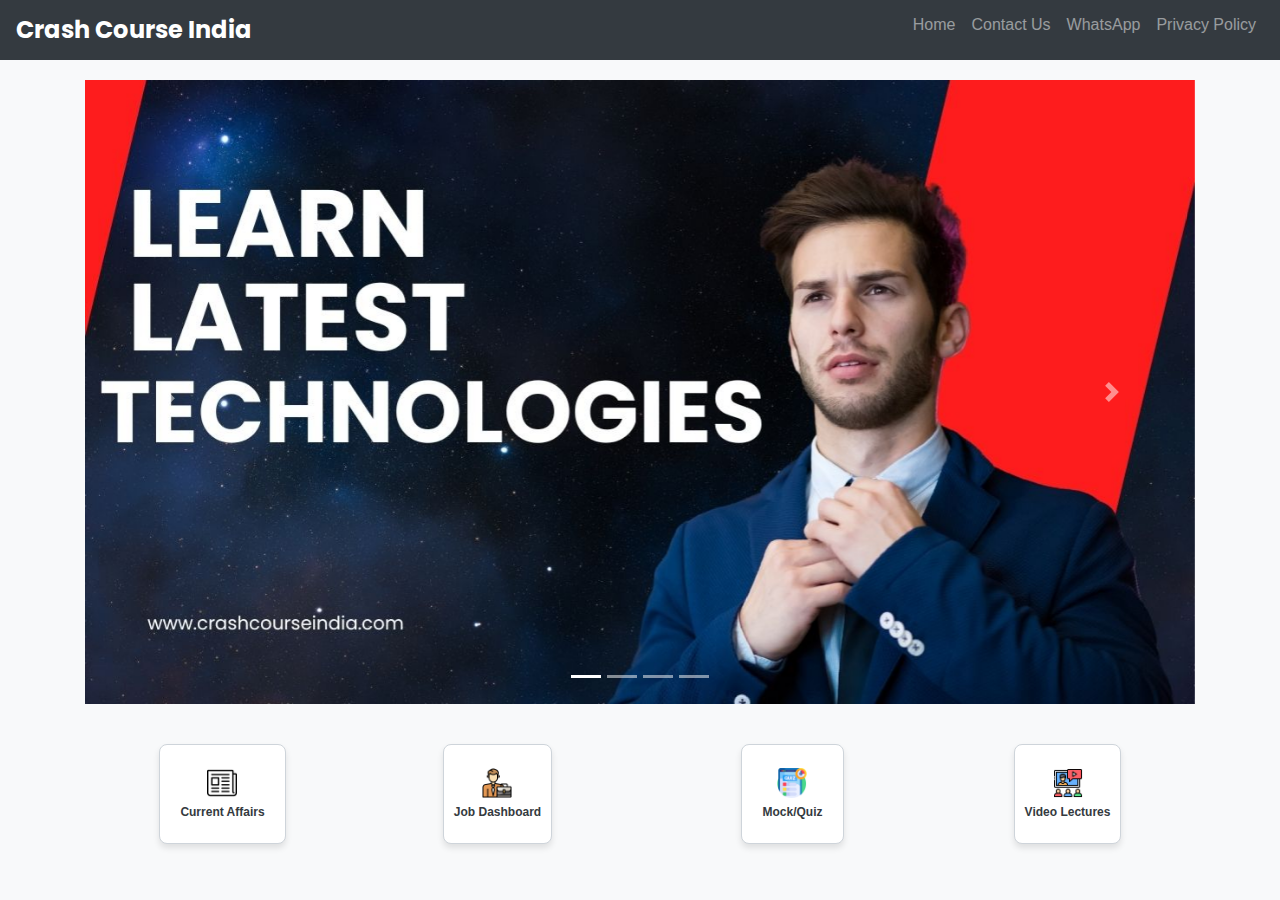
<file: index.html>
<!DOCTYPE html>
<html lang="en">
<head>
    <meta charset="UTF-8">
    <meta http-equiv="X-UA-Compatible" content="IE=edge" /> 
    <meta name="viewport" content="width=device-width, initial-scale=1.0">
    <title>Crash Course India</title>
    
    <!-- Bootstrap CSS -->
    <link rel="stylesheet" href="https://stackpath.bootstrapcdn.com/bootstrap/4.5.2/css/bootstrap.min.css">
    
    <!-- Custom CSS -->
    <link rel="stylesheet" href="styles.css"> <!-- Link to your custom CSS file -->
    
    <!-- Google Fonts -->
    <link href="https://fonts.googleapis.com/css2?family=Poppins:wght@400;700&display=swap" rel="stylesheet">
    
    <style>
        /* Navbar styling */
        .navbar {
            padding-top: 5px;
            padding-bottom: 5px;
        }

        /* Card styling */
        .card-contact {
            border: 1px solid #ced4da;
            border-radius: 8px;
            background-color: white;
            box-shadow: 0 4px 6px rgba(0, 0, 0, 0.1);
            transition: all 0.3s ease;
            overflow: hidden; /* Ensure content does not overflow */
            width: 100%; /* Set width to 100% to fit in column */
            margin-bottom: 20px; /* Add space between cards on small screens */
            height: 100px; /* Set height equal to a button */
            display: flex;
            align-items: center;
            justify-content: center;
        }

        /* Card hover effect */
        .card-contact:hover {
            transform: translateY(-5px);
        }

        /* Card body styling */
        .card-contact .card-body {
            padding: 10px; /* Reduced padding inside the card body */
            display: flex;
            flex-direction: column; /* Align content in a column */
            align-items: center;
            justify-content: center;
            text-align: center; /* Center text horizontally */
        }

        /* Image styling inside cards */
        .card-contact img {
            width: 30px; /* Set image width */
            height: 30px; /* Set image height */
            margin-bottom: 5px; /* Add margin below the image */
        }

        /* Text styling inside cards */
        .card-contact span {
            font-size: 12px; /* Set font size for the text */
            font-weight: bold; /* Set font weight for the text */
        }

        /* Specific card width adjustments */
        .card-contact.contact-us, .card-contact.mock-quiz {
            width: calc(100% + 20px); /* Increase width by a little */
        }
    </style>
</head>
<body>

<!-- Navbar -->
<nav class="navbar navbar-expand-lg navbar-dark bg-dark">
    <a class="navbar-brand" href="#">Crash Course India</a>
    <button class="navbar-toggler" type="button" data-toggle="collapse" data-target="#navbarNav" aria-controls="navbarNav" aria-expanded="false" aria-label="Toggle navigation">
        <span class="navbar-toggler-icon"></span>
    </button>
    <div class="collapse navbar-collapse justify-content-end" id="navbarNav">
        <ul class="navbar-nav">
            <li class="nav-item">
                <a class="nav-link" href="#">Home</a>
            </li>
            <li class="nav-item">
                <a class="nav-link" href="extra-details.html">Contact Us</a>
            </li>
            <li class="nav-item">
                <a class="nav-link" href="https://whatsapp.com/channel/0029VaaDqIP7YSd244XP8O1T" target="_blank">WhatsApp</a>
            </li>
            <li class="nav-item">
                <a class="nav-link" href="privacy.html">Privacy Policy</a>
            </li>
        </ul>
    </div>
</nav>  

<!-- Carousel -->
<div class="container" style="padding-top: 20px; padding-bottom: 20px;">
    <div id="carouselExampleIndicators" class="carousel slide" data-ride="carousel">
        <ol class="carousel-indicators">
            <li data-target="#carouselExampleIndicators" data-slide-to="0" class="active"></li>
            <li data-target="#carouselExampleIndicators" data-slide-to="1"></li>
            <li data-target="#carouselExampleIndicators" data-slide-to="2"></li>
            <li data-target="#carouselExampleIndicators" data-slide-to="3"></li>
        </ol>
        <div class="carousel-inner">
            <div class="carousel-item active">
                <img src="caresoul-image-1.jpg" class="d-block w-100" alt="First slide">
            </div>
            <div class="carousel-item">
                <img src="caresoul-image-2.jpg" class="d-block w-100" alt="Second slide">
            </div>
            <div class="carousel-item">
                <img src="caresoul-image-3.jpg" class="d-block w-100" alt="Third slide">
            </div>
            <div class="carousel-item">
                <img src="caresoul-image-4.jpg" class="d-block w-100" alt="Fourth slide">
            </div>
        </div>
        <a class="carousel-control-prev" href="#carouselExampleIndicators" role="button" data-slide="prev">
            <span class="carousel-control-prev-icon" aria-hidden="true"></span>
            <span class="sr-only">Previous</span>
        </a>
        <a class="carousel-control-next" href="#carouselExampleIndicators" role="button" data-slide="next">
            <span class="carousel-control-next-icon" aria-hidden="true"></span>
            <span class="sr-only">Next</span>
        </a>
    </div>
</div>

<!-- Contact Us and Job Dashboard Cards -->
<div class="container" style="padding-top: 20px;">
    <div class="row">
        <!-- Each card is wrapped in a column with a class col-6 col-lg-3 to create two columns per row -->
        <div class="col-6 col-lg-3 d-flex justify-content-center">
            <a href="https://crashcourseindia.com/currentaffair" class="text-dark">
                <div class="card card-contact contact-us">
                    <div class="card-body">
                        <img src="current-affairs.png" alt="Current Affairs Icon">
                        <span>Current Affairs</span>
                    </div>
                </div>
            </a>
        </div>
        <div class="col-6 col-lg-3 d-flex justify-content-center">
            <a href="jobdashboard.html" class="text-dark">
                <div class="card card-contact">
                    <div class="card-body">
                        <img src="jobsearch.png" alt="Job Dashboard Icon">
                        <span>Job Dashboard</span>
                    </div>
                </div>
            </a>
        </div>
        <div class="col-6 col-lg-3 d-flex justify-content-center">
            <a href="mockandquiz.html" class="text-dark">
                <div class="card card-contact mock-quiz">
                    <div class="card-body">
                        <img src="quiz.png" alt="Mock/Quiz Icon">
                        <span>Mock/Quiz</span>
                    </div>
                </div>
            </a>
        </div>
        <div class="col-6 col-lg-3 d-flex justify-content-center">
            <a href="videolectures.html" class="text-dark">
                <div class="card card-contact">
                    <div class="card-body">
                        <img src="liveclasses.png" alt="Video Lectures Icon">
                        <span>Video Lectures</span>
                    </div>
                </div>
            </a>
        </div>
    </div>
</div>

<!-- Bootstrap JS -->
<script src="https://code.jquery.com/jquery-3.5.1.slim.min.js"></script>
<script src="https://cdn.jsdelivr.net/npm/@popperjs/core@2.5.4/dist/umd/popper.min.js"></script>
<script src="https://stackpath.bootstrapcdn.com/bootstrap/4.5.2/js/bootstrap.min.js"></script>
</body>
</html>
</file>
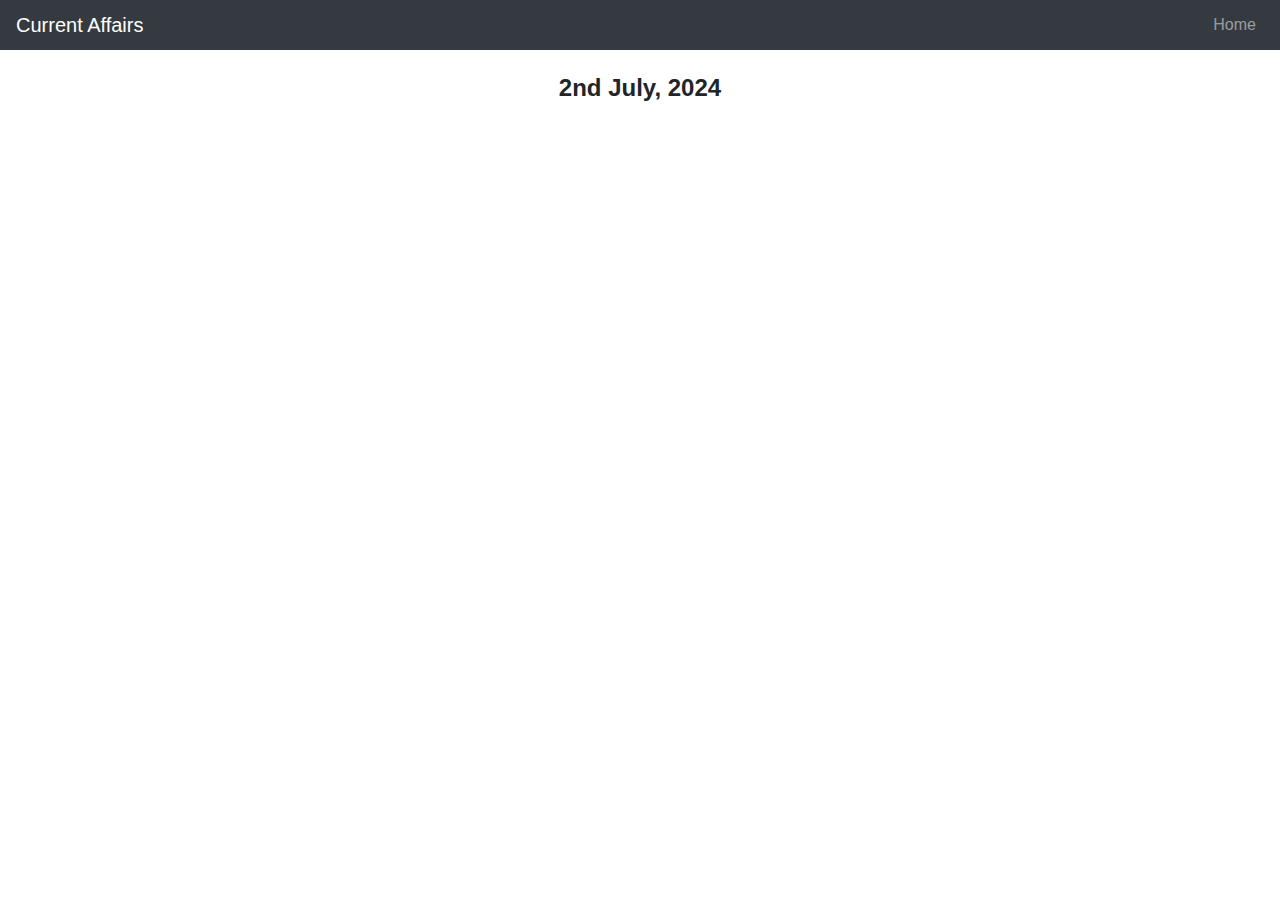
<file: currentaffair.html>
<!DOCTYPE html>
<html lang="en">
<head>
    <meta charset="UTF-8">
    <meta http-equiv="X-UA-Compatible" content="IE=edge" />
    <meta name="viewport" content="width=device-width, initial-scale=1.0">
    <title>Current Affairs</title>
    <!-- Bootstrap CSS -->
    <link rel="stylesheet" href="https://stackpath.bootstrapcdn.com/bootstrap/4.5.2/css/bootstrap.min.css">
    <!-- Google Fonts -->
    <link href="https://fonts.googleapis.com/css2?family=Poppins:wght@400;700&display=swap" rel="stylesheet">
    <style>
        .navbar {
            padding-top: 5px;
            padding-bottom: 5px;
        }

        .container {
            padding-top: 20px;
            text-align: center;
        }

        .video-container {
            display: flex;
            flex-direction: column;
            align-items: center;
            justify-content: center;
        }

        .video-title {
            font-size: 24px;
            font-weight: bold;
            margin-bottom: 20px;
        }
    </style>
</head>
<body>

<!-- Navbar -->
<nav class="navbar navbar-expand-lg navbar-dark bg-dark">
    <a class="navbar-brand" href="#">Current Affairs</a>
    <button class="navbar-toggler" type="button" data-toggle="collapse" data-target="#navbarNav" aria-controls="navbarNav" aria-expanded="false" aria-label="Toggle navigation">
        <span class="navbar-toggler-icon"></span>
    </button>
    <div class="collapse navbar-collapse justify-content-end" id="navbarNav">
        <ul class="navbar-nav">
            <li class="nav-item">
                <a class="nav-link" href="index.html">Home</a>
            </li>
        </ul>
    </div>
</nav>  

<!-- Content -->
<div class="container">
    <div class="video-container">
        <div class="video-title">2nd July, 2024</div>
        <iframe width="560" height="315" src="https://www.youtube.com/embed/IE8Q8qMouTA?si=qyVrO2YXcJGShcNR" frameborder="0" allow="accelerometer; autoplay; clipboard-write; encrypted-media; gyroscope; picture-in-picture" allowfullscreen></iframe>
    </div>
</div>

<!-- Bootstrap JS -->
<script src="https://code.jquery.com/jquery-3.5.1.slim.min.js"></script>
<script src="https://cdn.jsdelivr.net/npm/@popperjs/core@2.5.4/dist/umd/popper.min.js"></script>
<script src="https://stackpath.bootstrapcdn.com/bootstrap/4.5.2/js/bootstrap.min.js"></script>
</body>
</html>
</file>
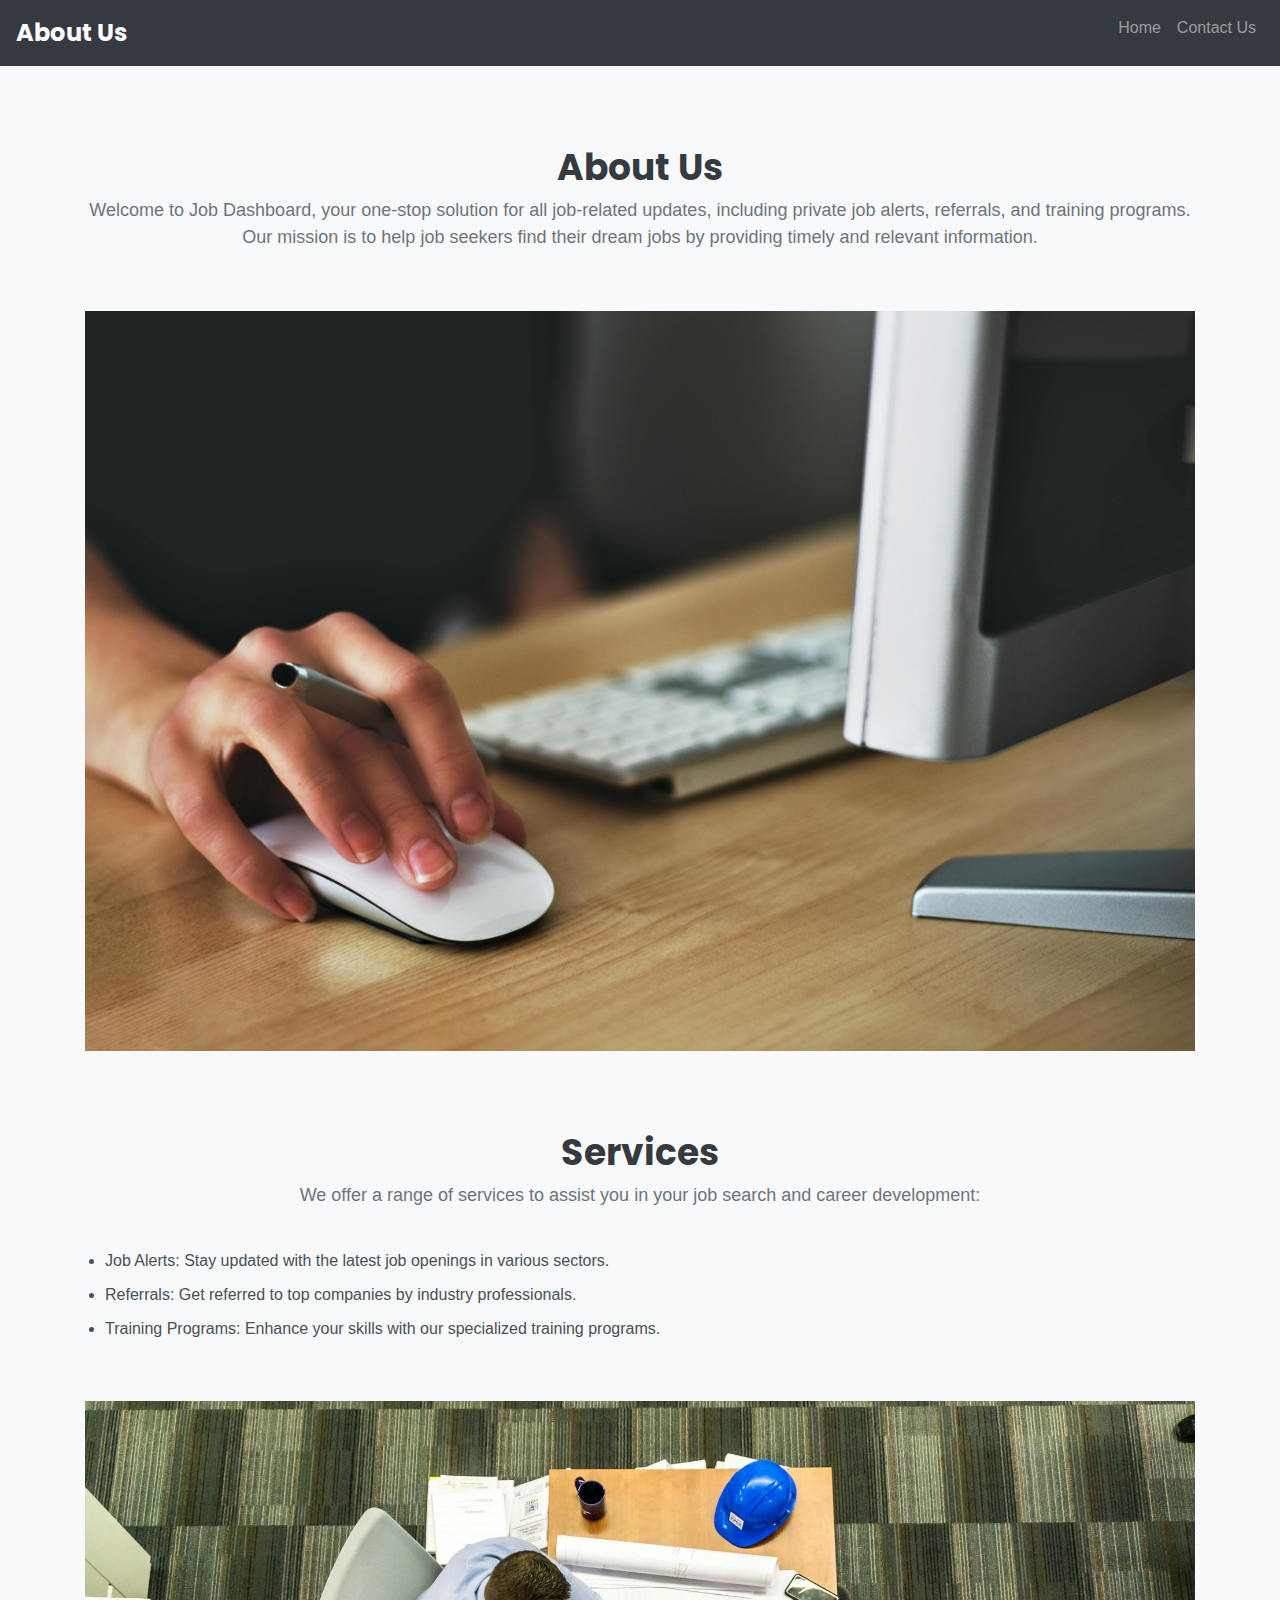
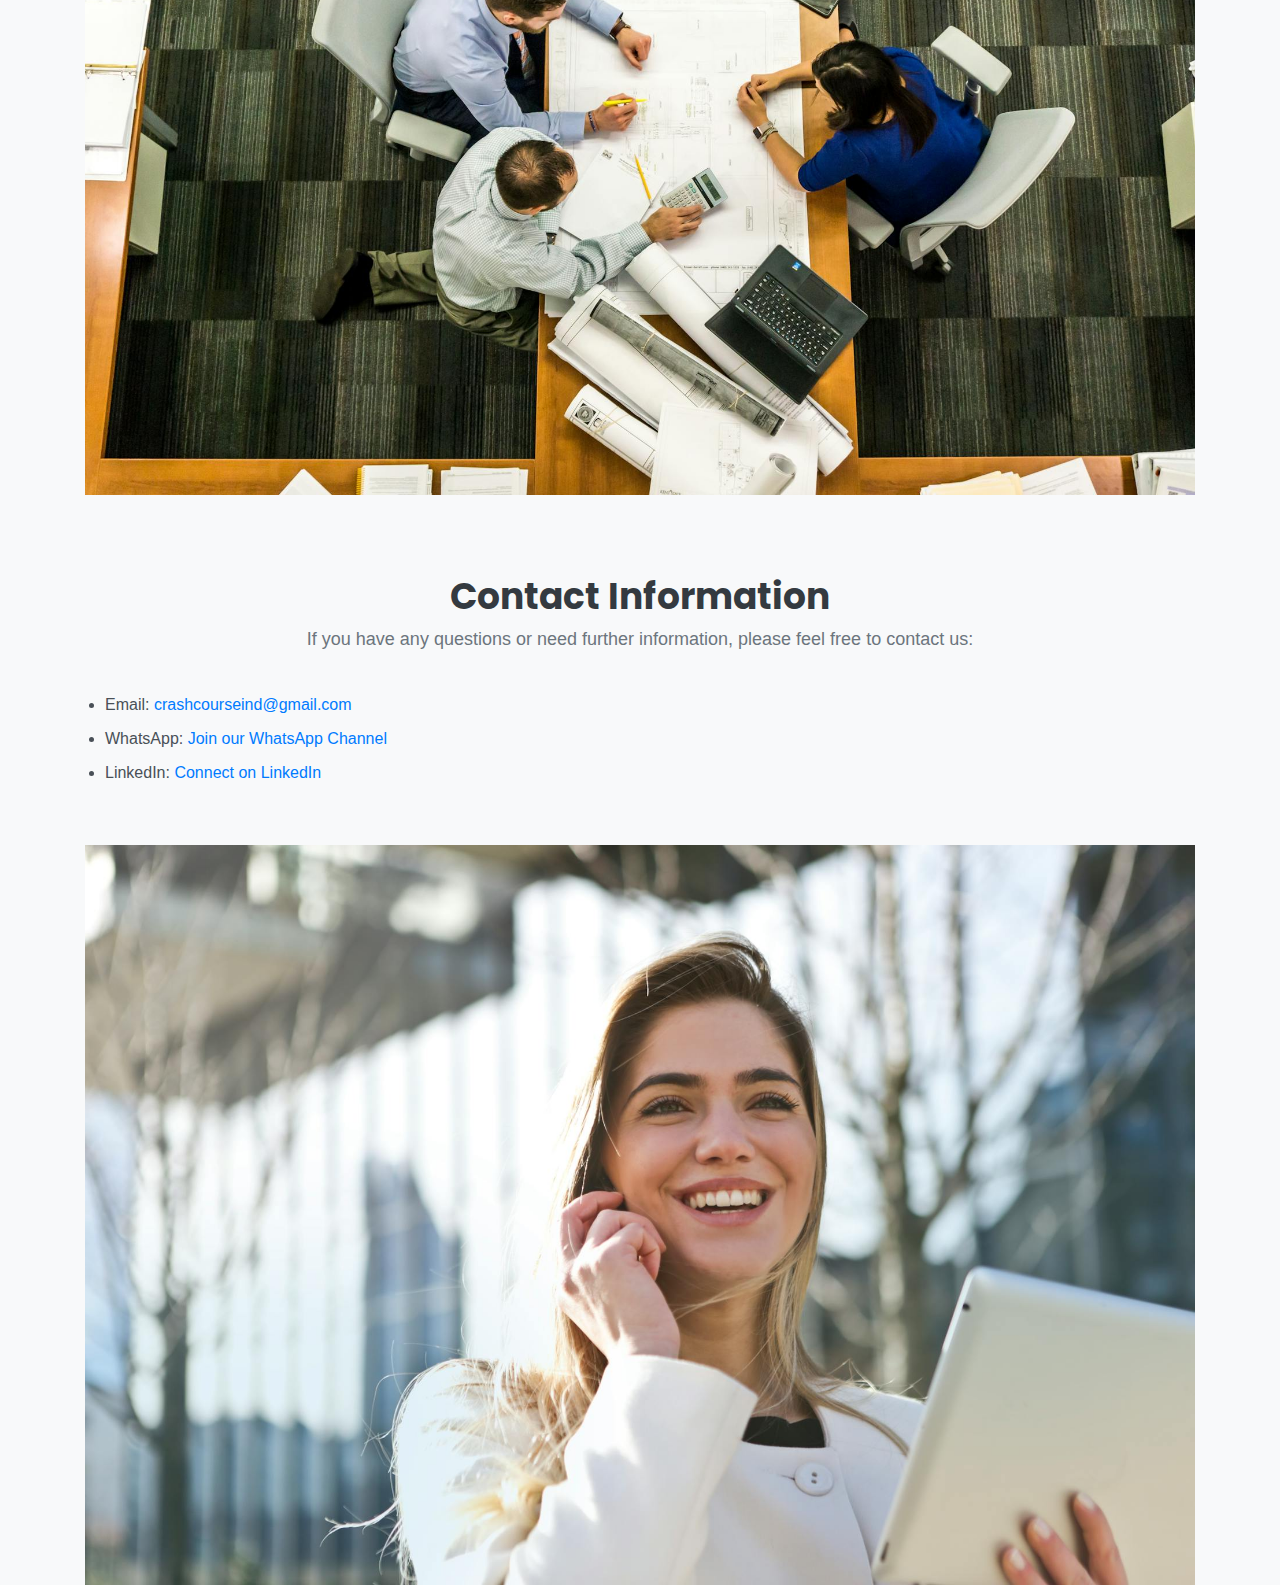
<file: extra-details.html>
<!DOCTYPE html>
<html lang="en">
<head>
    <meta charset="UTF-8">
    <meta http-equiv="X-UA-Compatible" content="IE=edge" /> 
    <meta name="viewport" content="width=device-width, initial-scale=1.0">
    <title>Contact Us</title>
    <!-- Bootstrap CSS -->
    <link rel="stylesheet" href="https://stackpath.bootstrapcdn.com/bootstrap/4.5.2/css/bootstrap.min.css">
    <!-- Custom CSS -->
    <link rel="stylesheet" href="styles.css"> <!-- Link to your custom CSS file -->
    <!-- Google Fonts -->
    <link href="https://fonts.googleapis.com/css2?family=Poppins:wght@400;700&display=swap" rel="stylesheet">
</head>
<body>

<!-- Navbar -->
<nav class="navbar navbar-expand-lg navbar-dark bg-dark">
    <a class="navbar-brand" href="index.html">About Us</a>
    <button class="navbar-toggler" type="button" data-toggle="collapse" data-target="#navbarNav" aria-controls="navbarNav" aria-expanded="false" aria-label="Toggle navigation">
        <span class="navbar-toggler-icon"></span>
    </button>
    <div class="collapse navbar-collapse justify-content-end" id="navbarNav">
        <ul class="navbar-nav">
            <li class="nav-item">
                <a class="nav-link" href="index.html">Home</a>
            </li>
            <li class="nav-item">
                <a class="nav-link" href="extra-details.html">Contact Us</a>
            </li>
        </ul>
    </div>
</nav>  

<!-- Additional Details Section -->
<div class="container" style="padding-top: 40px;">
    <div class="row">
        <div class="col-md-12 text-center">
            <h2 class="section-title">About Us</h2>
            <p class="section-description">Welcome to Job Dashboard, your one-stop solution for all job-related updates, including private job alerts, referrals, and training programs. Our mission is to help job seekers find their dream jobs by providing timely and relevant information.</p>
            <img src="contact us image 1.jpg" class="img-fluid" alt="About Us">
        </div>
    </div>

    <div class="row" style="padding-top: 40px;">
        <div class="col-md-12 text-center">
            <h2 class="section-title">Services</h2>
            <p class="section-description">We offer a range of services to assist you in your job search and career development:</p>
            <ul class="service-list">
                <li>Job Alerts: Stay updated with the latest job openings in various sectors.</li>
                <li>Referrals: Get referred to top companies by industry professionals.</li>
                <li>Training Programs: Enhance your skills with our specialized training programs.</li>
            </ul>
            <img src="contact us image 2.jpeg" class="img-fluid" alt="Services">
        </div>
    </div>

    <div class="row" style="padding-top: 40px;">
        <div class="col-md-12 text-center">
            <h2 class="section-title">Contact Information</h2>
            <p class="section-description">If you have any questions or need further information, please feel free to contact us:</p>
            <ul class="contact-list">
                <li>Email: <a href="mailto:crashcourseind@gmail.com">crashcourseind@gmail.com</a></li>
                <li>WhatsApp: <a href="https://www.whatsapp.com/channel/0029VaaDqIP7YSd244XP8O1T" target="_blank">Join our WhatsApp Channel</a></li>
                <li>LinkedIn: <a href="https://www.linkedin.com/in/private-govt-job-notifications-referrals-and-trainings-70336b2a7?utm_source=share&utm_campaign=share_via&utm_content=profile&utm_medium=android_app" target="_blank">Connect on LinkedIn</a></li>
            </ul>
            <img src="contact us image 3.jpeg" class="img-fluid" alt="Contact Us">
        </div>
    </div>
</div>

<!-- Bootstrap JS -->
<script src="https://code.jquery.com/jquery-3.5.1.slim.min.js"></script>
<script src="https://cdn.jsdelivr.net/npm/@popperjs/core@2.5.4/dist/umd/popper.min.js"></script>
<script src="https://stackpath.bootstrapcdn.com/bootstrap/4.5.2/js/bootstrap.min.js"></script>

</body>
</html>
</file>
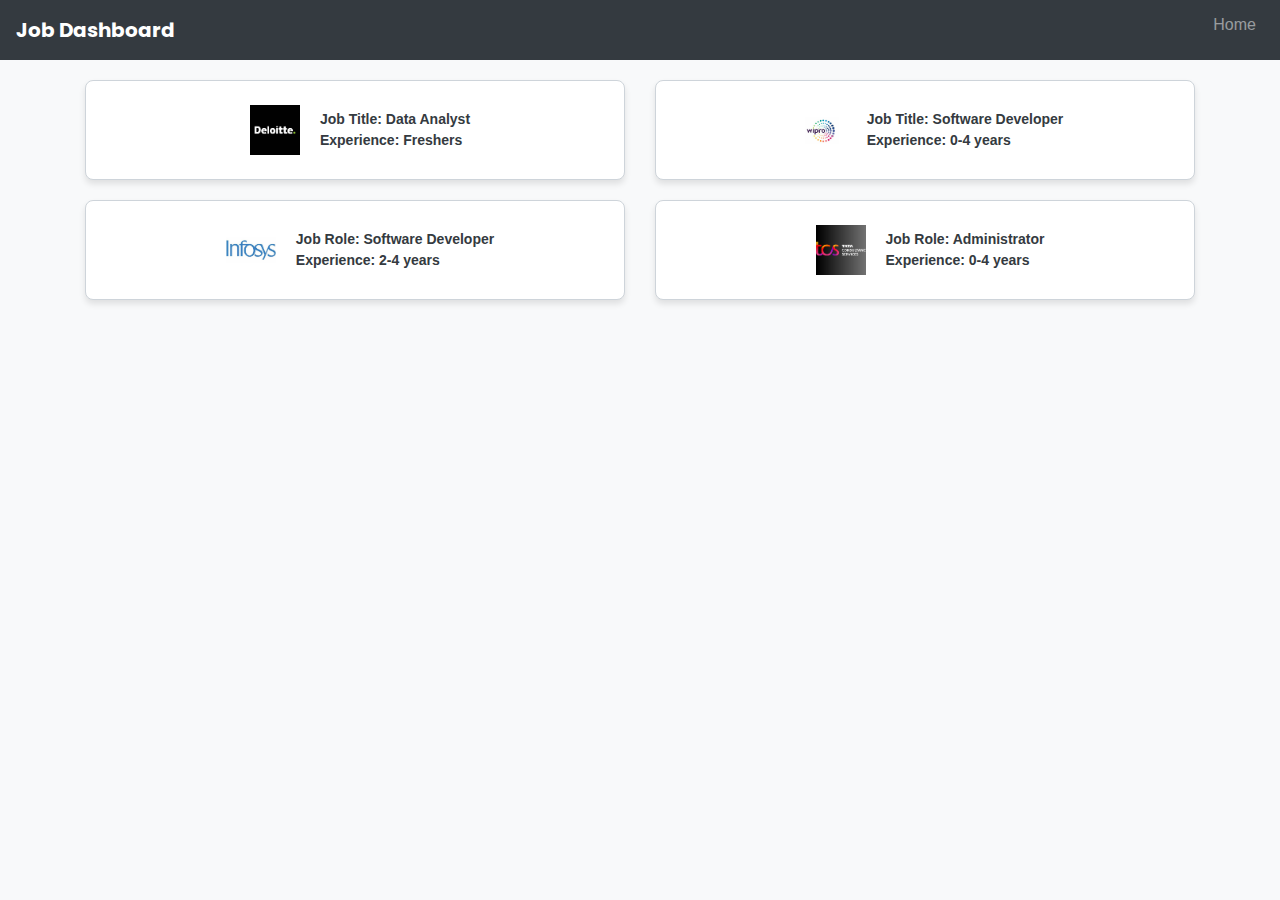
<file: jobdashboard.html>
<!DOCTYPE html>
<html lang="en">
<head>
    <meta charset="UTF-8">
    <meta http-equiv="X-UA-Compatible" content="IE=edge" /> 
    <meta name="viewport" content="width=device-width, initial-scale=1.0">
    <title>Job Dashboard</title>
    <!-- Bootstrap CSS -->
    <link rel="stylesheet" href="https://stackpath.bootstrapcdn.com/bootstrap/4.5.2/css/bootstrap.min.css">
    <!-- Custom CSS -->
    <link rel="stylesheet" href="styles.css"> <!-- Link to your custom CSS file -->
    <!-- Google Fonts -->
    <link href="https://fonts.googleapis.com/css2?family=Poppins:wght@400;700&display=swap" rel="stylesheet">
    <style>
        .navbar {
            padding-top: 5px;
            padding-bottom: 5px;
        }

        .navbar-brand {
            font-size: 20px; /* Adjust font size for the heading */
        }

        .container {
            padding-top: 20px;
            text-align: center;
        }

        /* Card styling */
        .card-contact {
            border: 1px solid #ced4da;
            border-radius: 8px;
            background-color: white;
            box-shadow: 0 4px 6px rgba(0, 0, 0, 0.1);
            transition: all 0.3s ease;
            overflow: hidden; /* Ensure content does not overflow */
            width: 100%; /* Set width to 100% to fit within the container */
            margin-bottom: 20px; /* Add space between cards on small screens */
            height: 100px; /* Set height equal to a button */
            display: flex;
            align-items: center;
            justify-content: flex-start; /* Align content to the left */
            padding-left: 10px; /* Add padding to the left */
        }

        /* Card hover effect */
        .card-contact:hover {
            transform: translateY(-5px);
        }

        /* Card body styling */
        .card-contact .card-body {
            display: flex;
            flex-direction: row; /* Align content in a row */
            align-items: center;
            text-align: left; /* Align text to the left */
            padding: 0; /* Remove padding inside the card body */
        }

        /* Image styling inside cards */
        .card-contact img {
            width: 50px; /* Increase image width */
            height: 50px; /* Increase image height */
            margin-right: 20px; /* Add margin to the right of the image */
        }

        /* Text styling inside cards */
        .card-contact span {
            font-size: 14px; /* Reduce font size for the text */
            font-weight: bold; /* Set font weight for the text */
        }

        /* Cards container styling */
        .cards-container {
            display: flex;
            flex-direction: column; /* Ensure cards are displayed in a column */
            align-items: center; /* Center cards horizontally */
            padding-top: 20px;
        }
    </style>
</head>
<body>

<!-- Navbar -->
<nav class="navbar navbar-expand-lg navbar-dark bg-dark">
    <a class="navbar-brand" href="#">Job Dashboard</a>
    <button class="navbar-toggler" type="button" data-toggle="collapse" data-target="#navbarNav" aria-controls="navbarNav" aria-expanded="false" aria-label="Toggle navigation">
        <span class="navbar-toggler-icon"></span>
    </button>
    <div class="collapse navbar-collapse justify-content-end" id="navbarNav">
        <ul class="navbar-nav">
            <li class="nav-item">
                <a class="nav-link" href="index.html">Home</a>
            </li>
        </ul>
    </div>
</nav>  

<!-- Job Dashboard Content -->
<div class="container">
    <div class="row justify-content-center"> <!-- Use justify-content-center to centralize -->
        
        <!-- Card 1 -->
        <div class="col-md-8 col-lg-6 d-flex justify-content-center">
            <a href="https://forms.gle/dQab4mLNp6qeSrQS8" class="text-dark w-100">
                <div class="card card-contact">
                    <div class="card-body">
                        <img src="Delloite.png" alt="Delloite Icon">
                        <span>Job Title: Data Analyst<br>Experience: Freshers</span>
                    </div>
                </div>
            </a>
        </div>
        
        <!-- Card 2 -->
        <div class="col-md-8 col-lg-6 d-flex justify-content-center">
            <a href="https://forms.gle/UP6BZM4UxA2gPGYd6" class="text-dark w-100">
                <div class="card card-contact">
                    <div class="card-body">
                        <img src="Wipro.png" alt="Wipro Icon">
                        <span>Job Title: Software Developer<br>Experience: 0-4 years</span>
                    </div>
                </div>
            </a>
        </div>
        
        <!-- Card 3 -->
        <div class="col-md-8 col-lg-6 d-flex justify-content-center">
            <a href="https://forms.gle/WPKzcT5xZDVMdBuP8" class="text-dark w-100">
                <div class="card card-contact">
                    <div class="card-body">
                        <img src="Infosys.png" alt="Infosys Icon">
                        <span>Job Role: Software Developer<br>Experience: 2-4 years</span>
                    </div>
                </div>
            </a>
        </div>
        
        <!-- Card 4 -->
        <div class="col-md-8 col-lg-6 d-flex justify-content-center">
            <a href="https://forms.gle/7wZkcU2e4fJGiD1J7" class="text-dark w-100">
                <div class="card card-contact">
                    <div class="card-body">
                        <img src="TCS.png" alt="TCS Icon">
                        <span>Job Role: Administrator<br>Experience: 0-4 years</span>
                    </div>
                </div>
            </a>
        </div>

    </div>
</div>

<!-- Bootstrap JS -->
<script src="https://code.jquery.com/jquery-3.5.1.slim.min.js"></script>
<script src="https://cdn.jsdelivr.net/npm/@popperjs/core@2.5.4/dist/umd/popper.min.js"></script>
<script src="https://stackpath.bootstrapcdn.com/bootstrap/4.5.2/js/bootstrap.min.js"></script>
</body>
</html>
</file>
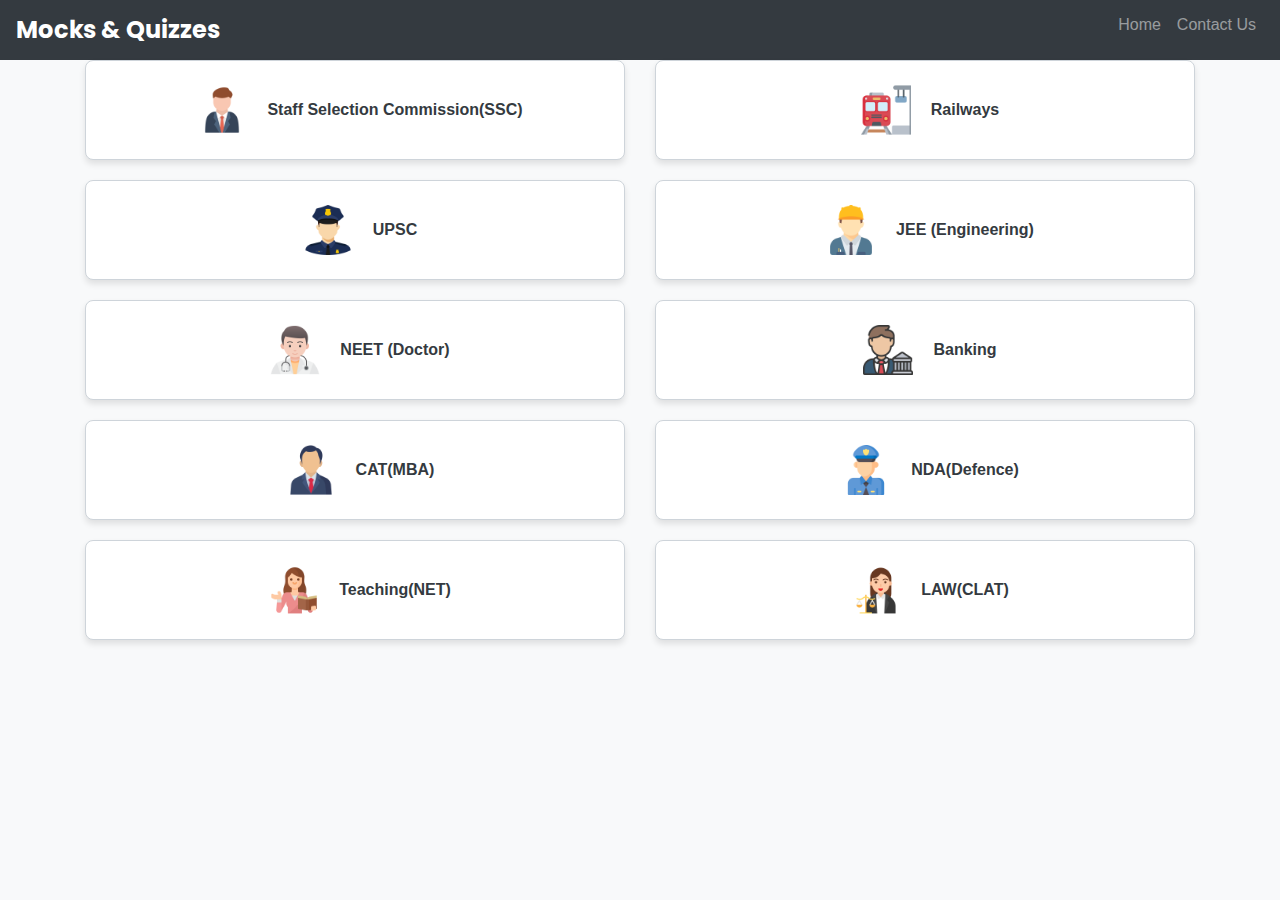
<file: mockandquiz.html>
<!DOCTYPE html>
<html lang="en">
<head>
    <meta charset="UTF-8">
    <meta name="viewport" content="width=device-width, initial-scale=1.0">
    <title>Mocks &amp; Quizzes</title>
    <!-- Bootstrap CSS -->
    <link rel="stylesheet" href="https://stackpath.bootstrapcdn.com/bootstrap/4.5.2/css/bootstrap.min.css">
    <!-- Custom CSS -->
    <link rel="stylesheet" href="styles.css"> <!-- Link to your custom CSS file -->
    <!-- Google Fonts -->
    <link href="https://fonts.googleapis.com/css2?family=Poppins:wght@400;700&display=swap" rel="stylesheet">
    <style>
        /* Navbar styling */
        .navbar {
            padding-top: 5px;
            padding-bottom: 5px;
        }

        /* Card styling */
        .card-contact {
            border: 1px solid #ced4da;
            border-radius: 8px;
            background-color: white;
            box-shadow: 0 4px 6px rgba(0, 0, 0, 0.1);
            transition: all 0.3s ease;
            overflow: hidden; /* Ensure content does not overflow */
            width: 100%; /* Set width to 100% to fit within the container */
            margin-bottom: 20px; /* Add space between cards on small screens */
            height: 100px; /* Set height equal to a button */
            display: flex;
            align-items: center;
            justify-content: flex-start; /* Align content to the left */
            padding-left: 10px; /* Add padding to the left */
        }

        /* Card hover effect */
        .card-contact:hover {
            transform: translateY(-5px);
        }

        /* Card body styling */
        .card-contact .card-body {
            display: flex;
            flex-direction: row; /* Align content in a row */
            align-items: center;
            text-align: left; /* Align text to the left */
            padding: 0; /* Remove padding inside the card body */
        }

        /* Image styling inside cards */
        .card-contact img {
            width: 50px; /* Increase image width */
            height: 50px; /* Increase image height */
            margin-right: 20px; /* Add margin to the right of the image */
        }

        /* Text styling inside cards */
        .card-contact span {
            font-size: 16px; /* Increase font size for the text */
            font-weight: bold; /* Set font weight for the text */
        }

        /* Cards container styling */
        .cards-container {
            display: flex;
            flex-direction: column; /* Ensure cards are displayed in a column */
            align-items: center; /* Center cards horizontally */
            padding-top: 20px;
        }
    </style>
</head>
<body>

<!-- Navbar -->
<nav class="navbar navbar-expand-lg navbar-dark bg-dark">
    <a class="navbar-brand" href="index.html">Mocks &amp; Quizzes</a>
    <button class="navbar-toggler" type="button" data-toggle="collapse" data-target="#navbarNav" aria-controls="navbarNav" aria-expanded="false" aria-label="Toggle navigation">
        <span class="navbar-toggler-icon"></span>
    </button>
    <div class="collapse navbar-collapse justify-content-end" id="navbarNav">
        <ul class="navbar-nav">
            <li class="nav-item">
                <a class="nav-link" href="index.html">Home</a>
            </li>
            <li class="nav-item">
                <a class="nav-link" href="extra-details.html">Contact Us</a>
            </li>
        </ul>
    </div>
</nav>  

<!-- Cards Section -->
<div class="container"> <!-- Use container for central alignment -->
    <div class="row justify-content-center"> <!-- Use justify-content-center to centralize -->
        <!-- Each card is wrapped in a column with a class col to ensure column layout -->
        <div class="col-md-8 col-lg-6 d-flex justify-content-center">
            <a href="#" class="text-dark w-100">
                <div class="card card-contact">
                    <div class="card-body">
                        <img src="ssc.png" alt="SSC Icon">
                        <span>Staff Selection Commission(SSC)</span>
                    </div>
                </div>
            </a>
        </div>
        <div class="col-md-8 col-lg-6 d-flex justify-content-center">
            <a href="#" class="text-dark w-100">
                <div class="card card-contact">
                    <div class="card-body">
                        <img src="railways.png" alt="Railways Icon">
                        <span>Railways</span>
                    </div>
                </div>
            </a>
        </div>
        <div class="col-md-8 col-lg-6 d-flex justify-content-center">
            <a href="#" class="text-dark w-100">
                <div class="card card-contact">
                    <div class="card-body">
                        <img src="upsc.png" alt="UPSC Icon">
                        <span>UPSC</span>
                    </div>
                </div>
            </a>
        </div>
        <div class="col-md-8 col-lg-6 d-flex justify-content-center">
            <a href="#" class="text-dark w-100">
                <div class="card card-contact">
                    <div class="card-body">
                        <img src="jee.png" alt="JEE Icon">
                        <span>JEE (Engineering)</span>
                    </div>
                </div>
            </a>
        </div>
        <div class="col-md-8 col-lg-6 d-flex justify-content-center">
            <a href="#" class="text-dark w-100">
                <div class="card card-contact">
                    <div class="card-body">
                        <img src="neet.png" alt="NEET Icon">
                        <span>NEET (Doctor)</span>
                    </div>
                </div>
            </a>
        </div>
        <div class="col-md-8 col-lg-6 d-flex justify-content-center">
            <a href="#" class="text-dark w-100">
                <div class="card card-contact">
                    <div class="card-body">
                        <img src="banking.png" alt="Banking Icon">
                        <span>Banking</span>
                    </div>
                </div>
            </a>
        </div>
        <div class="col-md-8 col-lg-6 d-flex justify-content-center">
            <a href="#" class="text-dark w-100">
                <div class="card card-contact">
                    <div class="card-body">
                        <img src="cat.png" alt="CAT Icon">
                        <span>CAT(MBA)</span>
                    </div>
                </div>
            </a>
        </div>
        <div class="col-md-8 col-lg-6 d-flex justify-content-center">
            <a href="#" class="text-dark w-100">
                <div class="card card-contact">
                    <div class="card-body">
                        <img src="nda.png" alt="NDA Icon">
                        <span>NDA(Defence)</span>
                    </div>
                </div>
            </a>
        </div>
        <div class="col-md-8 col-lg-6 d-flex justify-content-center">
            <a href="#" class="text-dark w-100">
                <div class="card card-contact">
                    <div class="card-body">
                        <img src="teaching.png" alt="Teaching Icon">
                        <span>Teaching(NET)</span>
                    </div>
                </div>
            </a>
        </div>
        <div class="col-md-8 col-lg-6 d-flex justify-content-center">
            <a href="#" class="text-dark w-100">
                <div class="card card-contact">
                    <div class="card-body">
                        <img src="law.png" alt="Law Icon">
                        <span>LAW(CLAT)</span>
                    </div>
                </div>
            </a>
        </div>
    </div>
</div>

<!-- Bootstrap JS -->
<script src="https://code.jquery.com/jquery-3.5.1.slim.min.js"></script>
<script src="https://cdn.jsdelivr.net/npm/@popperjs/core@2.5.4/dist/umd/popper.min.js"></script>
<script src="https://stackpath.bootstrapcdn.com/bootstrap/4.5.2/js/bootstrap.min.js"></script>

</body>
</html>
</file>
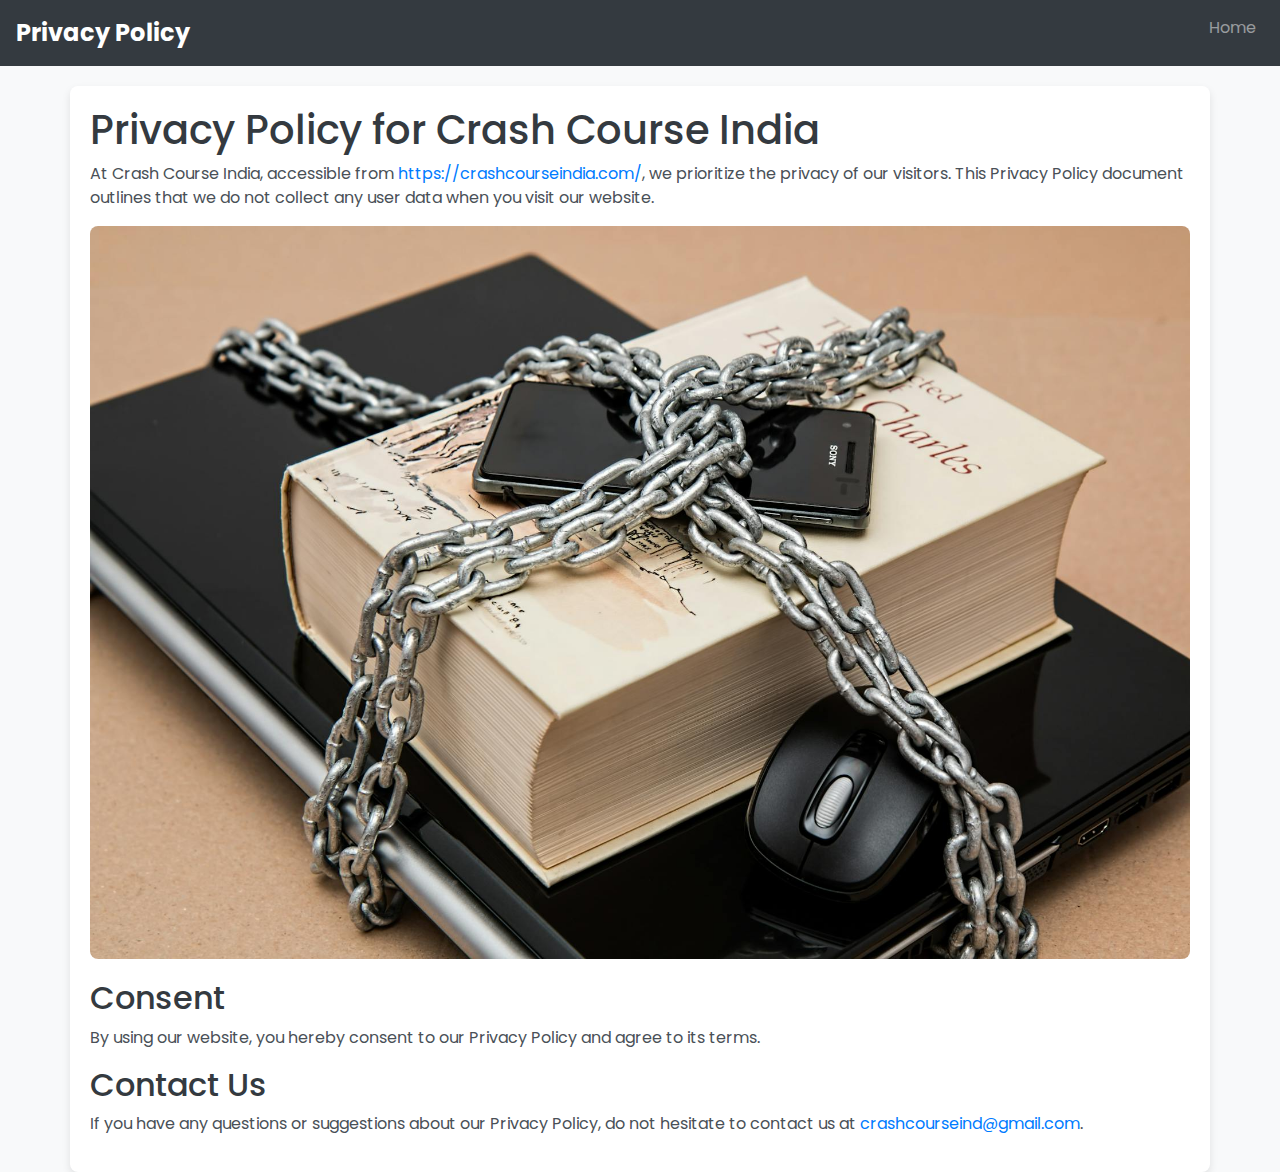
<file: privacy.html>
<!DOCTYPE html>
<html lang="en">
<head>
    <meta charset="UTF-8">
    <meta http-equiv="X-UA-Compatible" content="IE=edge" /> 
    <meta name="viewport" content="width=device-width, initial-scale=1.0">
    <title>Privacy Policy - Crash Course India</title>
    <!-- Bootstrap CSS -->
    <link rel="stylesheet" href="https://stackpath.bootstrapcdn.com/bootstrap/4.5.2/css/bootstrap.min.css">
    <!-- Custom CSS -->
    <link rel="stylesheet" href="styles.css"> <!-- Link to your custom CSS file -->
    <!-- Google Fonts -->
    <link href="https://fonts.googleapis.com/css2?family=Poppins:wght@400;700&display=swap" rel="stylesheet">
    <style>
        body {
            font-family: 'Poppins', sans-serif;
            background-color: #f8f9fa;
        }
        .navbar {
            margin-bottom: 20px;
        }
        .container {
            background: white;
            padding: 20px;
            border-radius: 8px;
            box-shadow: 0 4px 8px rgba(0,0,0,0.1);
        }
        .header-image {
            width: 100%;
            border-radius: 8px;
            margin-bottom: 20px;
        }
        h1, h2 {
            color: #343a40;
        }
        p {
            color: #495057;
        }
    </style>
</head>
<body>

<!-- Navbar -->
<nav class="navbar navbar-expand-lg navbar-dark bg-dark">
    <a class="navbar-brand" href="#">Privacy Policy</a>
    <button class="navbar-toggler" type="button" data-toggle="collapse" data-target="#navbarNav" aria-controls="navbarNav" aria-expanded="false" aria-label="Toggle navigation">
        <span class="navbar-toggler-icon"></span>
    </button>
    <div class="collapse navbar-collapse justify-content-end" id="navbarNav">
        <ul class="navbar-nav">
            <li class="nav-item">
                <a class="nav-link" href="index.html">Home</a>
            </li>
        </ul>
    </div>
</nav>  

<div class="container">
    <div class="row">
        <div class="col-12">
            <h1>Privacy Policy for Crash Course India</h1>
            <p>At Crash Course India, accessible from <a href="https://crashcourseindia.com/" target="_blank">https://crashcourseindia.com/</a>, we prioritize the privacy of our visitors. This Privacy Policy document outlines that we do not collect any user data when you visit our website.</p>
            <img src="privacypolicy.jpeg" alt="Privacy Policy" class="header-image">

            <h2>Consent</h2>
            <p>By using our website, you hereby consent to our Privacy Policy and agree to its terms.</p>

            <h2>Contact Us</h2>
            <p>If you have any questions or suggestions about our Privacy Policy, do not hesitate to contact us at <a href="mailto:crashcourseind@gmail.com">crashcourseind@gmail.com</a>.</p>
        </div>
    </div>
</div>

<!-- Bootstrap JS -->
<script src="https://code.jquery.com/jquery-3.5.1.slim.min.js"></script>
<script src="https://cdn.jsdelivr.net/npm/@popperjs/core@2.5.4/dist/umd/popper.min.js"></script>
<script src="https://stackpath.bootstrapcdn.com/bootstrap/4.5.2/js/bootstrap.min.js"></script>

</body>
</html>
</file>
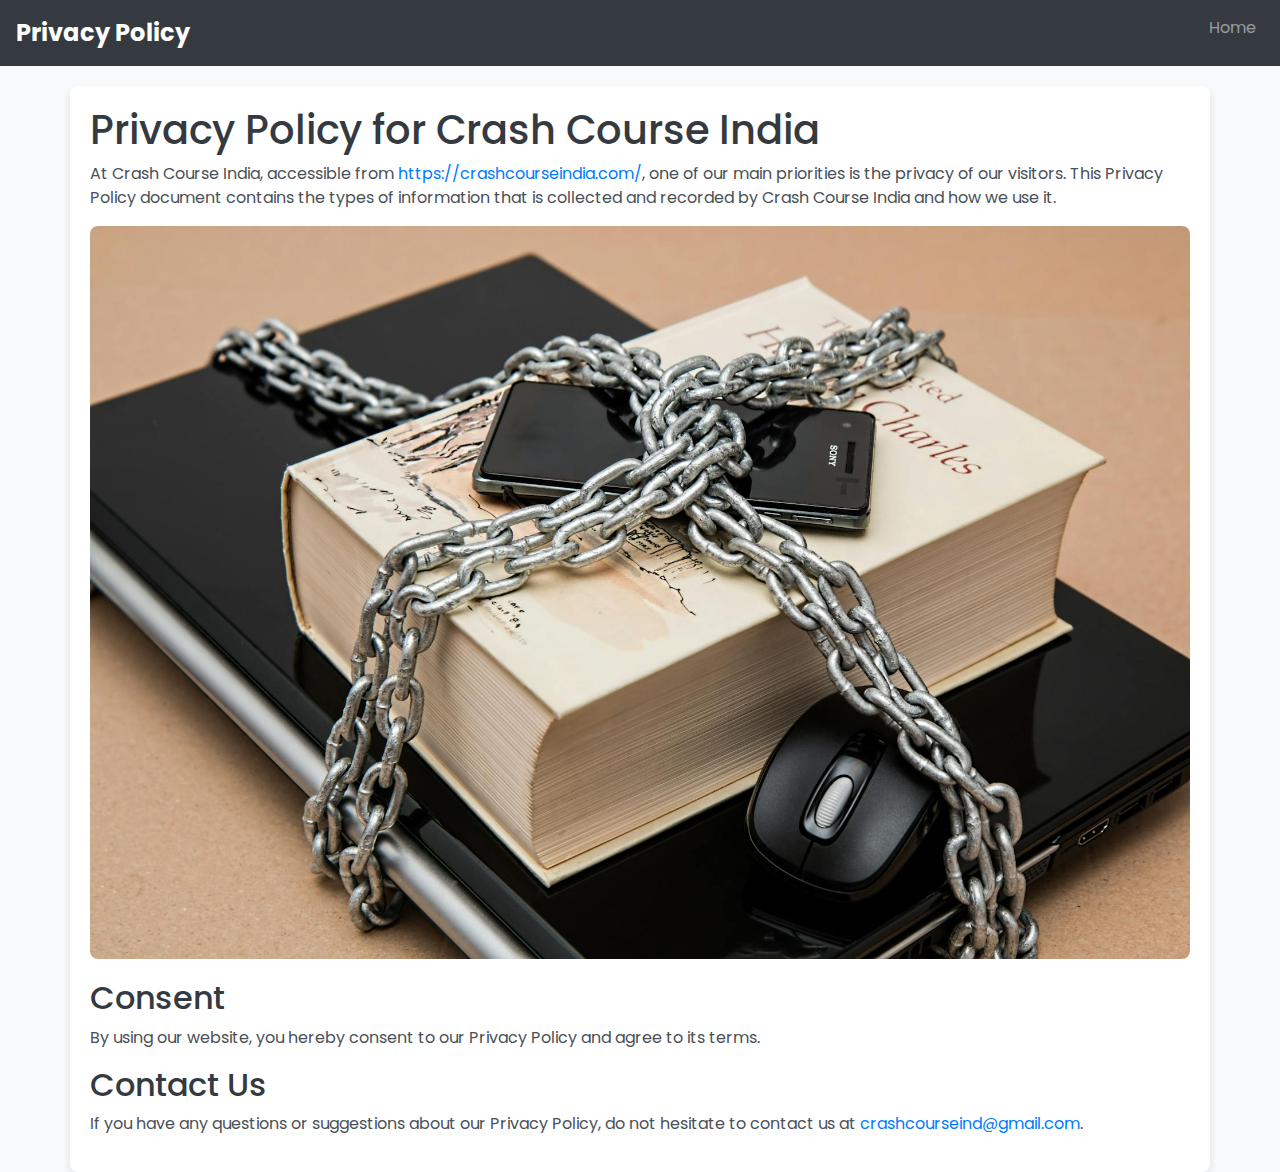
<file: privacypolicy.html>
<!DOCTYPE html>
<html lang="en">
<head>
    <meta charset="UTF-8">
    <meta http-equiv="X-UA-Compatible" content="IE=edge" /> 
    <meta name="viewport" content="width=device-width, initial-scale=1.0">
    <title>Privacy Policy - Crash Course India</title>
    <!-- Bootstrap CSS -->
    <link rel="stylesheet" href="https://stackpath.bootstrapcdn.com/bootstrap/4.5.2/css/bootstrap.min.css">
    <!-- Custom CSS -->
    <link rel="stylesheet" href="styles.css"> <!-- Link to your custom CSS file -->
    <!-- Google Fonts -->
    <link href="https://fonts.googleapis.com/css2?family=Poppins:wght@400;700&display=swap" rel="stylesheet">
    <style>
        body {
            font-family: 'Poppins', sans-serif;
            background-color: #f8f9fa;
        }
        .navbar {
            margin-bottom: 20px;
        }
        .container {
            background: white;
            padding: 20px;
            border-radius: 8px;
            box-shadow: 0 4px 8px rgba(0,0,0,0.1);
        }
        .header-image {
            width: 100%;
            border-radius: 8px;
            margin-bottom: 20px;
        }
        h1, h2 {
            color: #343a40;
        }
        p {
            color: #495057;
        }
    </style>
</head>
<body>

<!-- Navbar -->
<nav class="navbar navbar-expand-lg navbar-dark bg-dark">
    <a class="navbar-brand" href="#">Privacy Policy</a>
    <button class="navbar-toggler" type="button" data-toggle="collapse" data-target="#navbarNav" aria-controls="navbarNav" aria-expanded="false" aria-label="Toggle navigation">
        <span class="navbar-toggler-icon"></span>
    </button>
    <div class="collapse navbar-collapse justify-content-end" id="navbarNav">
        <ul class="navbar-nav">
            <li class="nav-item">
                <a class="nav-link" href="index.html">Home</a>
            </li>
        </ul>
    </div>
</nav>  

<div class="container">
    <div class="row">
        <div class="col-12">
            <h1>Privacy Policy for Crash Course India</h1>
            <p>At Crash Course India, accessible from <a href="https://crashcourseindia.com/" target="_blank">https://crashcourseindia.com/</a>, one of our main priorities is the privacy of our visitors. This Privacy Policy document contains the types of information that is collected and recorded by Crash Course India and how we use it.</p>
            <img src="privacypolicy.jpeg" alt="Privacy Policy" class="header-image">

            <h2>Consent</h2>
            <p>By using our website, you hereby consent to our Privacy Policy and agree to its terms.</p>

            <h2>Contact Us</h2>
            <p>If you have any questions or suggestions about our Privacy Policy, do not hesitate to contact us at <a href="mailto:crashcourseind@gmail.com">crashcourseind@gmail.com</a>.</p>
        </div>
    </div>
</div>

<!-- Bootstrap JS -->
<script src="https://code.jquery.com/jquery-3.5.1.slim.min.js"></script>
<script src="https://cdn.jsdelivr.net/npm/@popperjs/core@2.5.4/dist/umd/popper.min.js"></script>
<script src="https://stackpath.bootstrapcdn.com/bootstrap/4.5.2/js/bootstrap.min.js"></script>

</body>
</html>
</file>
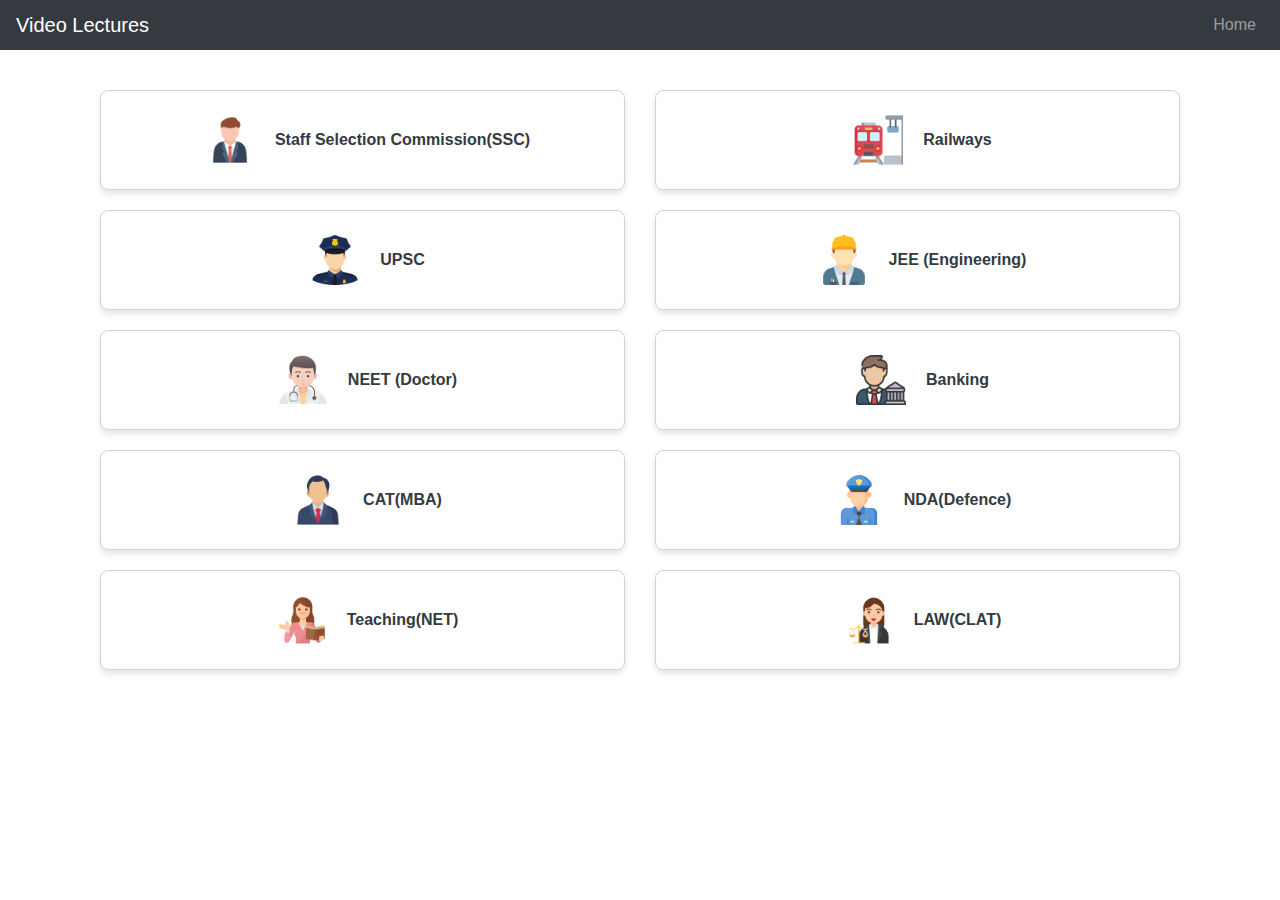
<file: videolectures.html>
<!DOCTYPE html>
<html lang="en">
<head>
    <meta charset="UTF-8">
    <meta http-equiv="X-UA-Compatible" content="IE=edge" />
    <meta name="viewport" content="width=device-width, initial-scale=1.0">
    <title>Video Lectures</title>
    <!-- Bootstrap CSS -->
    <link rel="stylesheet" href="https://stackpath.bootstrapcdn.com/bootstrap/4.5.2/css/bootstrap.min.css">
    <!-- Google Fonts -->
    <link href="https://fonts.googleapis.com/css2?family=Poppins:wght@400;700&display=swap" rel="stylesheet">
    <style>
        .navbar {
            padding-top: 5px;
            padding-bottom: 5px;
        }

        .container {
            padding-top: 20px;
            text-align: center;
        }

        /* Card styling */
        .card-contact {
            border: 1px solid #ced4da;
            border-radius: 8px;
            background-color: white;
            box-shadow: 0 4px 6px rgba(0, 0, 0, 0.1);
            transition: all 0.3s ease;
            overflow: hidden; /* Ensure content does not overflow */
            width: 100%; /* Set width to 100% to fit within the container */
            margin-bottom: 20px; /* Add space between cards on small screens */
            height: 100px; /* Set height equal to a button */
            display: flex;
            align-items: center;
            justify-content: flex-start; /* Align content to the left */
            padding-left: 10px; /* Add padding to the left */
        }

        /* Card hover effect */
        .card-contact:hover {
            transform: translateY(-5px);
        }

        /* Card body styling */
        .card-contact .card-body {
            display: flex;
            flex-direction: row; /* Align content in a row */
            align-items: center;
            text-align: left; /* Align text to the left */
            padding: 0; /* Remove padding inside the card body */
        }

        /* Image styling inside cards */
        .card-contact img {
            width: 50px; /* Increase image width */
            height: 50px; /* Increase image height */
            margin-right: 20px; /* Add margin to the right of the image */
        }

        /* Text styling inside cards */
        .card-contact span {
            font-size: 16px; /* Increase font size for the text */
            font-weight: bold; /* Set font weight for the text */
        }

        /* Cards container styling */
        .cards-container {
            display: flex;
            flex-direction: column; /* Ensure cards are displayed in a column */
            align-items: center; /* Center cards horizontally */
            padding-top: 20px;
        }
    </style>
</head>
<body>

<!-- Navbar -->
<nav class="navbar navbar-expand-lg navbar-dark bg-dark">
    <a class="navbar-brand" href="#">Video Lectures</a>
    <button class="navbar-toggler" type="button" data-toggle="collapse" data-target="#navbarNav" aria-controls="navbarNav" aria-expanded="false" aria-label="Toggle navigation">
        <span class="navbar-toggler-icon"></span>
    </button>
    <div class="collapse navbar-collapse justify-content-end" id="navbarNav">
        <ul class="navbar-nav">
            <li class="nav-item">
                <a class="nav-link" href="index.html">Home</a>
            </li>
        </ul>
    </div>
</nav>  

<!-- Content -->
<div class="container">
    
    
    <div class="container"> <!-- Use container for central alignment -->
        <div class="row justify-content-center"> <!-- Use justify-content-center to centralize -->
            <!-- Each card is wrapped in a column with a class col to ensure column layout -->
            <div class="col-md-8 col-lg-6 d-flex justify-content-center">
                <a href="#" class="text-dark w-100">
                    <div class="card card-contact">
                        <div class="card-body">
                            <img src="ssc.png" alt="SSC Icon">
                            <span>Staff Selection Commission(SSC)</span>
                        </div>
                    </div>
                </a>
            </div>
            <div class="col-md-8 col-lg-6 d-flex justify-content-center">
                <a href="#" class="text-dark w-100">
                    <div class="card card-contact">
                        <div class="card-body">
                            <img src="railways.png" alt="Railways Icon">
                            <span>Railways</span>
                        </div>
                    </div>
                </a>
            </div>
            <div class="col-md-8 col-lg-6 d-flex justify-content-center">
                <a href="#" class="text-dark w-100">
                    <div class="card card-contact">
                        <div class="card-body">
                            <img src="upsc.png" alt="UPSC Icon">
                            <span>UPSC</span>
                        </div>
                    </div>
                </a>
            </div>
            <div class="col-md-8 col-lg-6 d-flex justify-content-center">
                <a href="#" class="text-dark w-100">
                    <div class="card card-contact">
                        <div class="card-body">
                            <img src="jee.png" alt="JEE Icon">
                            <span>JEE (Engineering)</span>
                        </div>
                    </div>
                </a>
            </div>
            <div class="col-md-8 col-lg-6 d-flex justify-content-center">
                <a href="#" class="text-dark w-100">
                    <div class="card card-contact">
                        <div class="card-body">
                            <img src="neet.png" alt="NEET Icon">
                            <span>NEET (Doctor)</span>
                        </div>
                    </div>
                </a>
            </div>
            <div class="col-md-8 col-lg-6 d-flex justify-content-center">
                <a href="#" class="text-dark w-100">
                    <div class="card card-contact">
                        <div class="card-body">
                            <img src="banking.png" alt="Banking Icon">
                            <span>Banking</span>
                        </div>
                    </div>
                </a>
            </div>
            <div class="col-md-8 col-lg-6 d-flex justify-content-center">
                <a href="#" class="text-dark w-100">
                    <div class="card card-contact">
                        <div class="card-body">
                            <img src="cat.png" alt="CAT Icon">
                            <span>CAT(MBA)</span>
                        </div>
                    </div>
                </a>
            </div>
            <div class="col-md-8 col-lg-6 d-flex justify-content-center">
                <a href="#" class="text-dark w-100">
                    <div class="card card-contact">
                        <div class="card-body">
                            <img src="nda.png" alt="NDA Icon">
                            <span>NDA(Defence)</span>
                        </div>
                    </div>
                </a>
            </div>
            <div class="col-md-8 col-lg-6 d-flex justify-content-center">
                <a href="#" class="text-dark w-100">
                    <div class="card card-contact">
                        <div class="card-body">
                            <img src="teaching.png" alt="Teaching Icon">
                            <span>Teaching(NET)</span>
                        </div>
                    </div>
                </a>
            </div>
            <div class="col-md-8 col-lg-6 d-flex justify-content-center">
                <a href="#" class="text-dark w-100">
                    <div class="card card-contact">
                        <div class="card-body">
                            <img src="law.png" alt="Law Icon">
                            <span>LAW(CLAT)</span>
                        </div>
                    </div>
                </a>
            </div>
        </div>
    </div>
</div>

<!-- Bootstrap JS -->
<script src="https://code.jquery.com/jquery-3.5.1.slim.min.js"></script>
<script src="https://cdn.jsdelivr.net/npm/@popperjs/core@2.5.4/dist/umd/popper.min.js"></script>
<script src="https://stackpath.bootstrapcdn.com/bootstrap/4.5.2/js/bootstrap.min.js"></script>
</body>
</html>
</file>
<file: styles.css>
/* Navbar */
.navbar-brand {
    font-family: 'Poppins', sans-serif;
    font-size: 24px;
    font-weight: 700;
    color: white;
}

/* Body */
body {
    font-family: Arial, sans-serif;
    background-color: #f8f9fa; /* Light gray background */
}

/* Cards */
.card {
    margin-bottom: 20px; /* Increased margin between cards */
    border: 1px solid #ced4da;
    border-radius: 8px;
    background-color: white;
    box-shadow: 0 4px 6px rgba(0, 0, 0, 0.1);
    transition: all 0.3s ease;
    overflow: hidden; /* Ensure content does not overflow */
}

.card:hover {
    transform: translateY(-5px);
}

.card-body {
    padding: 15px; /* Reduced padding inside the cards */
}

.card-contact {
    background-color: #FF7043; /* Random color for the contact card */
    height: 100px; /* Reduced height for the contact card */
}

.card-title {
    font-size: 20px; /* Reduced font size for card titles */
    font-weight: bold;
    color: white; /* Text color for card titles */
}

.card-text {
    color: white; /* Text color for card details */
}

/* Additional Details Section */
h2.section-title {
    font-family: 'Poppins', sans-serif;
    font-size: 36px;
    font-weight: 700;
    color: #343a40; /* Dark color for section titles */
    margin-top: 40px;
}

p.section-description {
    font-family: Arial, sans-serif;
    font-size: 18px;
    color: #6c757d; /* Medium dark color for section description */
    margin-bottom: 40px;
}

ul.service-list,
ul.contact-list {
    font-family: Arial, sans-serif;
    font-size: 16px;
    color: #495057; /* Medium dark color for text */
    text-align: left;
    margin-bottom: 40px;
}

ul {
    list-style-type: disc;
    padding-left: 20px;
}

ul li {
    margin-bottom: 10px;
}

/* Signup Form */
.formContainer {
    padding: 20px;
}

.formContainer input[type="email"],
.formContainer input[type="password"] {
    width: 100%;
    padding: 10px;
    margin-bottom: 10px;
    border: 1px solid #ced4da;
    border-radius: 4px;
}

.formContainer button#signUp,
.formContainer button#signIn {
    width: 100%;
    padding: 10px;
    background-color: #343a40; /* Same color as navbar */
    color: white;
    border: none;
    border-radius: 4px;
}

/* Images */
.img-fluid {
    margin-top: 20px;
    max-width: 100%;
    height: auto;
}

/* Email Address */
a.email-link {
    font-size: 18px;
    color: #007bff; /* Blue color for email links */
    text-decoration: none;
}

a.email-link:hover {
    text-decoration: underline; /* Underline on hover */
}
</file>
